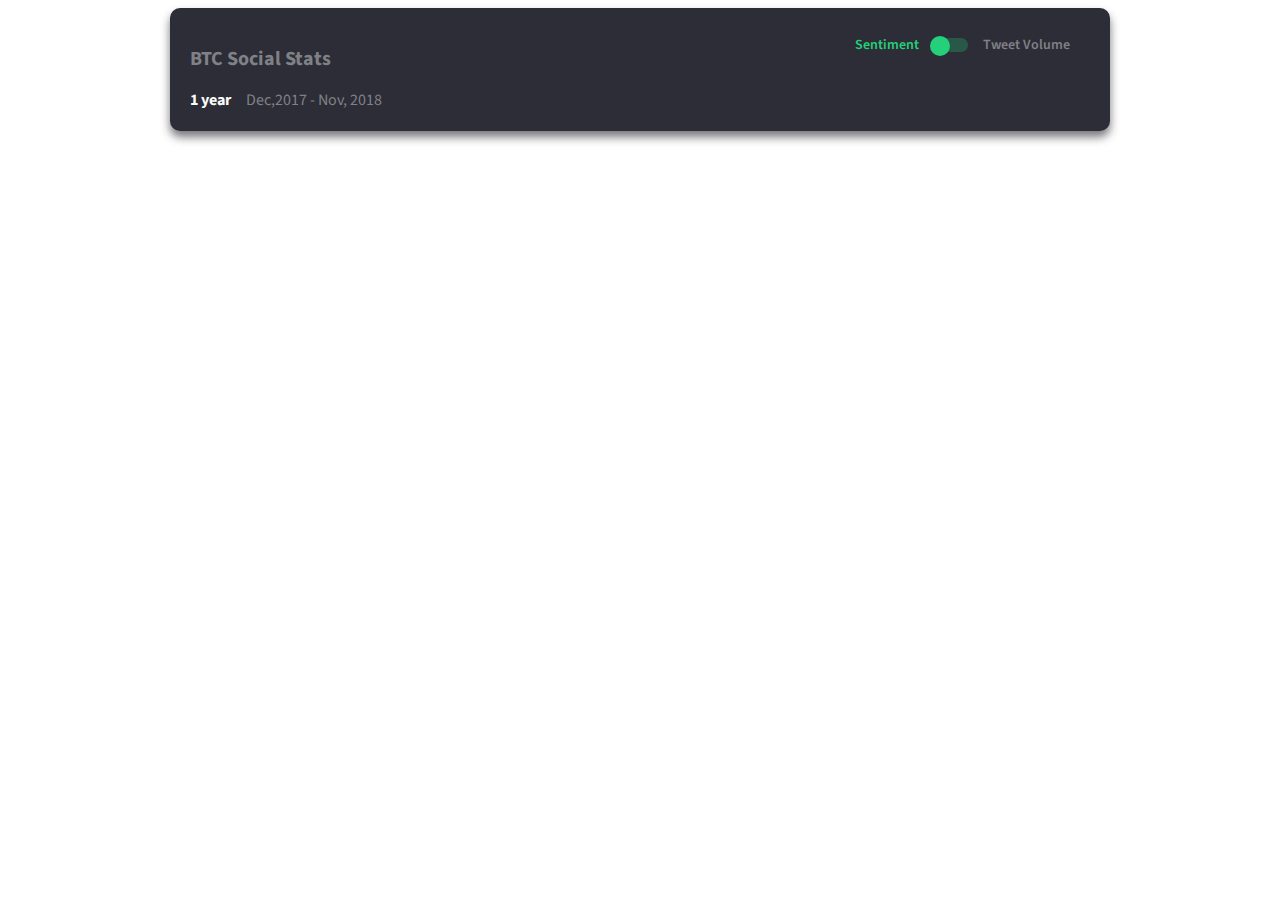
<file: index.html>
<!DOCTYPE html>
<html>
<head>
    <meta charset="utf-8">
    <meta name="viewport" content="width=device-width, initial-scale=1">
    <link href="https://fonts.googleapis.com/css?family=Source+Sans+Pro" rel="stylesheet">
    <link rel="stylesheet" href="https://use.fontawesome.com/releases/v5.3.1/css/all.css" integrity="sha384-mzrmE5qonljUremFsqc01SB46JvROS7bZs3IO2EmfFsd15uHvIt+Y8vEf7N7fWAU" crossorigin="anonymous">
    <link rel="stylesheet" href="assets/css/style.css">
    <title>BTC Social Volume</title>
</head>
<body>
    <div id="demobox">
        <div class="widget">
          <div class="header">
            <div style="float:left">
              <h2>BTC Social Stats</h2> 
              <div><span id="period_span">1 year</span><span id="period_date">Dec,2017 - Nov, 2018</span></div>           
            </div>            
            <div class="pull-right" style="position: relative;">
              <div class="toggle_btn_wrapper">
              <span id="sentiment_span" class="active font_bold">Sentiment</span><label class="switch">
                <input type="checkbox" id="circle_toggle">
                <span class="slider round"></span>
              </label><span id="tweet_span" class="font_bold">Tweet Volume</span>
            </div>
              <div class="circle_tooltip hide"></div>
            </div>
            <div class="clearfix"></div>
          </div>
            <div id="mainchart"></div>
            <div id="slider"></div>
        </div>
        <input type="hidden" id="max_sum_hidden" />
        <input type="hidden" id="min_sum_hidden" />
        <input type="hidden" id="mid_sum_hidden" />
        <input type="hidden" id="max_total_hidden" />
        <input type="hidden" id="min_total_hidden" />
        <input type="hidden" id="mid_total_hidden" />
    </div>
    <script type="text/javascript">
      var theme_version = 'dark';
    </script>
    <script src="https://code.jquery.com/jquery-3.3.1.min.js" integrity="sha256-FgpCb/KJQlLNfOu91ta32o/NMZxltwRo8QtmkMRdAu8=" crossorigin="anonymous"></script>
    <script src="https://d3js.org/d3.v4.min.js" charset="utf-8"></script>      
    <script src="assets/js/slider.js" type="text/javascript"></script>
    <script src="assets/js/mainChart.js" type="text/javascript"></script>
    <script src="assets/js/circleTooltip.js" type="text/javascript"></script>
</body>
</html>
</file>
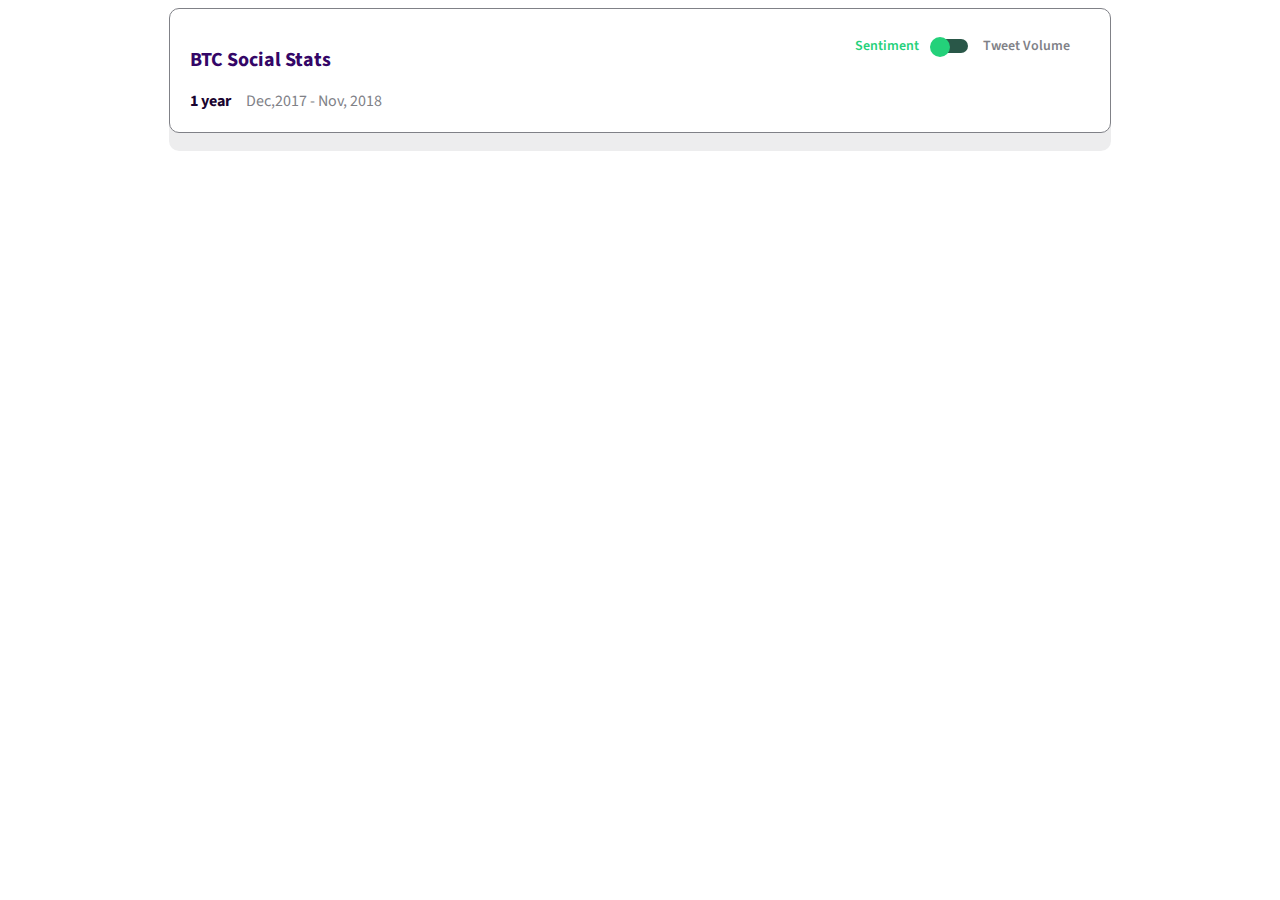
<file: index1.html>
<!DOCTYPE html>
<html>
<head>
    <meta charset="utf-8">
    <meta name="viewport" content="width=device-width, initial-scale=1">
    <link href="https://fonts.googleapis.com/css?family=Source+Sans+Pro" rel="stylesheet">
    <link rel="stylesheet" href="https://use.fontawesome.com/releases/v5.3.1/css/all.css" integrity="sha384-mzrmE5qonljUremFsqc01SB46JvROS7bZs3IO2EmfFsd15uHvIt+Y8vEf7N7fWAU" crossorigin="anonymous">
    <link rel="stylesheet" href="assets/css/style.css">
    <title>BTC Social Volume</title>
</head>
<body>
    <div id="demobox">
        <div class="widget light">
          <div class="header">
            <div style="float:left">
              <h2>BTC Social Stats</h2> 
              <div><span id="period_span">1 year</span><span id="period_date">Dec,2017 - Nov, 2018</span></div>           
            </div>            
            <div class="pull-right" style="position: relative;">
              <div class="toggle_btn_wrapper">
              <span id="sentiment_span" class="active font_bold">Sentiment</span><label class="switch">
                <input type="checkbox" id="circle_toggle">
                <span class="slider round"></span>
              </label><span id="tweet_span" class="font_bold">Tweet Volume</span>
            </div>
              <div class="circle_tooltip hide"></div>
            </div>
            <div class="clearfix"></div>
          </div>
            <div id="mainchart"></div>
            <div id="slider"></div>
        </div>
                <input type="hidden" id="max_sum_hidden" />
        <input type="hidden" id="min_sum_hidden" />
        <input type="hidden" id="mid_sum_hidden" />
        <input type="hidden" id="max_total_hidden" />
        <input type="hidden" id="min_total_hidden" />
        <input type="hidden" id="mid_total_hidden" />
    </div>
    <script type="text/javascript">
      var theme_version = 'light';
    </script>
    <script src="https://code.jquery.com/jquery-3.3.1.min.js" integrity="sha256-FgpCb/KJQlLNfOu91ta32o/NMZxltwRo8QtmkMRdAu8=" crossorigin="anonymous"></script>
    <script src="https://d3js.org/d3.v4.min.js" charset="utf-8"></script>      
    <script src="assets/js/slider.js" type="text/javascript"></script>
    <script src="assets/js/mainChart.js" type="text/javascript"></script>
    <script src="assets/js/circleTooltip.js" type="text/javascript"></script>
</body>
</html>
</file>
<file: assets/css/style.css>
body, html{
  font-family: 'Source Sans Pro', sans-serif;  
}
.widget{
	background:#2C2D37;
  position: relative;  
  box-shadow: 0 6px 10px 0 rgba(26,27,36,0.6);
  max-width: 900px;
  margin: 0 auto;
}

/* Slider */
.switch {
  position: relative;
  display: inline-block;
  width: 34px;
  height: 14px;
}

/* Hide default HTML checkbox */
.switch input {display:none;}

/* The slider */
.slider {
  position: absolute;
  cursor: pointer;
  top: 0;
  left: 0;
  right: 0;
  bottom: 0;
  background-color: #295748;
  -webkit-transition: .4s;
  transition: .4s;
}

.slider:before {
  position: absolute;
  content: "";
  height: 20px;
  width: 20px;
  left: -4px;
  bottom: -4px;
  background-color: #24D17A;
  -webkit-transition: .4s;
  transition: .4s;
}

input:checked + .slider {
  background-color: #274B67;
}

input:focus + .slider {
  box-shadow: 0 0 1px #2196F3;
}

input:checked + .slider:before {
  background-color:#1F89DC;
  -webkit-transform: translateX(20px);
  -ms-transform: translateX(20px);
  transform: translateX(20px);
}

/* Rounded sliders */
.slider.round {
  border-radius: 10px;
}

.slider.round:before {
  border-radius: 50%;
}

.clearfix{
	float: none;
	clear: both;
}

.toggle_btn_wrapper{
	float: right;
	display: flex;
	align-items: center;	
	padding-right: 20px;
}

.pull-right{
  float: right;
}
.toggle_btn_wrapper label{
	margin: 10px 15px;
}

.toggle_btn_wrapper span{
  font-size: 14px;
}
.widget{
	border-radius: 10px;
	padding:20px;
	color: #808187;
}

#period_date{
	margin-left: 15px;
}

.hide{
    display: none;
}

path{
	fill: none;
}

path.line{
  stroke-width: 2px;
}
rect{
  fill: #353642;
}

.light rect{
    fill: #E7E7E9;
}
.axis path{
  stroke:#3E3F49;
}
.axis text, .axis line{
  stroke: #72737A;
}

#period_span{
  color: #FBFBFB;
  font-weight: bold;
}

#sentiment_span.active{
  color: #24D17A;
}

#tweet_span.active{
  color:#1F88DA;
}

.toolTip {
    font-family: "Helvetica Neue", Helvetica, Arial, sans-serif;
    position: absolute;
    display: none;
    width: auto;
    height: auto;
    background-color: #21222d;
    border-radius: 8px;    
    border: 0 none;    
    box-shadow: -3px 3px 15px rgba(0,0,0,0.5);
    color: black;
    font: 15px sans-serif;
    padding: 10px;
    text-align: left;
    left: 50%;
    -webkit-transform: translateX(-50%);
    transform: translateX(-50%);
    top: 10px;
}

.toolTip td{
  vertical-align: top;
  padding: 5px 15px;
  font-family: "Source Sans Pro";
  font-size: 11px;
  line-height: 14px;
}

td img, td div{
  margin-right: 5px;
}

.tooltip-label{
  color: rgba(255,255,255,.4);
}

td{
  color: rgb(255,255,255);
}

.dash_circle{
    stroke-dasharray: 2px;
    stroke-width: 1px;
    stroke: beige;
}

.light .dash_circle{
  stroke: #190430;
}
.dash_line{
    stroke-dasharray: 4px;
    stroke-width: 1px;
    stroke: beige; 
    opacity: .5;
}

.light .dash_line{
  stroke: #190430;
}
.circle_tooltip{
  position: absolute;
  right: 0;
  top: 10px;
}
.circle_tooltip text{
  fill: beige;
  opacity: .8;
  font-size: 10px;
  line-height: 13px;
  font-family: "Source Sans Pro";
}

.light .circle_tooltip circle{
  color: #190430;
}
.light .circle_tooltip text{
  fill:#190430;
}
.path_rect{
  fill:#353541;
}

.light .path_rect{
    fill: #E7E7E9;
}
.light rect.hover_rect,rect.hover_rect{
  fill:#5243DE;
}

.font_bold{
  font-weight: 600;
}

.font_light{
  font-weight: normal;
}
.circle_tooltip text{
  font-weight: normal;
}

.y.axis path.domain{
  display: none;
}

.y.axis line{
  stroke-dasharray: 5 5;
}

.arrow_tooltip{
  position: absolute;  
}

.bar_txt_up,.bar_txt_2_up{
  fill: white;
}

.light .bar_txt_up{
  fill: #190430;
}

#mainchart svg{
  width: 100%;
  height: 100%;
}

@font-face {
    font-family: "FontAwesome";
    font-weight: normal;
    font-style : normal;
           src : url("https://maxcdn.bootstrapcdn.com/font-awesome/4.3.0/fonts/fontawesome-webfont.eot?v=4.3.0");
           src : url("https://maxcdn.bootstrapcdn.com/font-awesome/4.3.0/fonts/fontawesome-webfont.eot?#iefix&v=4.3.0") format("embedded-opentype"),
                 url("https://maxcdn.bootstrapcdn.com/font-awesome/4.3.0/fonts/fontawesome-webfont.woff2?v=4.3.0") format("woff2"),
                 url("https://maxcdn.bootstrapcdn.com/font-awesome/4.3.0/fonts/fontawesome-webfont.woff?v=4.3.0") format("woff"),
                 url("https://maxcdn.bootstrapcdn.com/font-awesome/4.3.0/fonts/fontawesome-webfont.ttf?v=4.3.0") format("truetype"),
                 url("https://maxcdn.bootstrapcdn.com/font-awesome/4.3.0/fonts/fontawesome-webfont.svg?v=4.3.0#fontawesomeregular") format("svg");
}

.header h2{
  font-size: 20px;
}

.light .header h2{
  color: #340667;
}

.light.widget{
    background-color: #FFFFFF;
    box-shadow: 0 18px 0 0 rgba(26,27,36,0.08);
    border: 1px solid #808187;
}

.light #period_span{
    color: #190430;    
}

.light .toolTip{
    background-color: #FFFFFF;
    box-shadow: 0 2px 6px 0 rgba(118,116,116,0.5);
}

.light .toolTip td{
  color: black;
}

.light .tooltip-label{
  color: #190430;
  opacity: .4;
}
</file>
